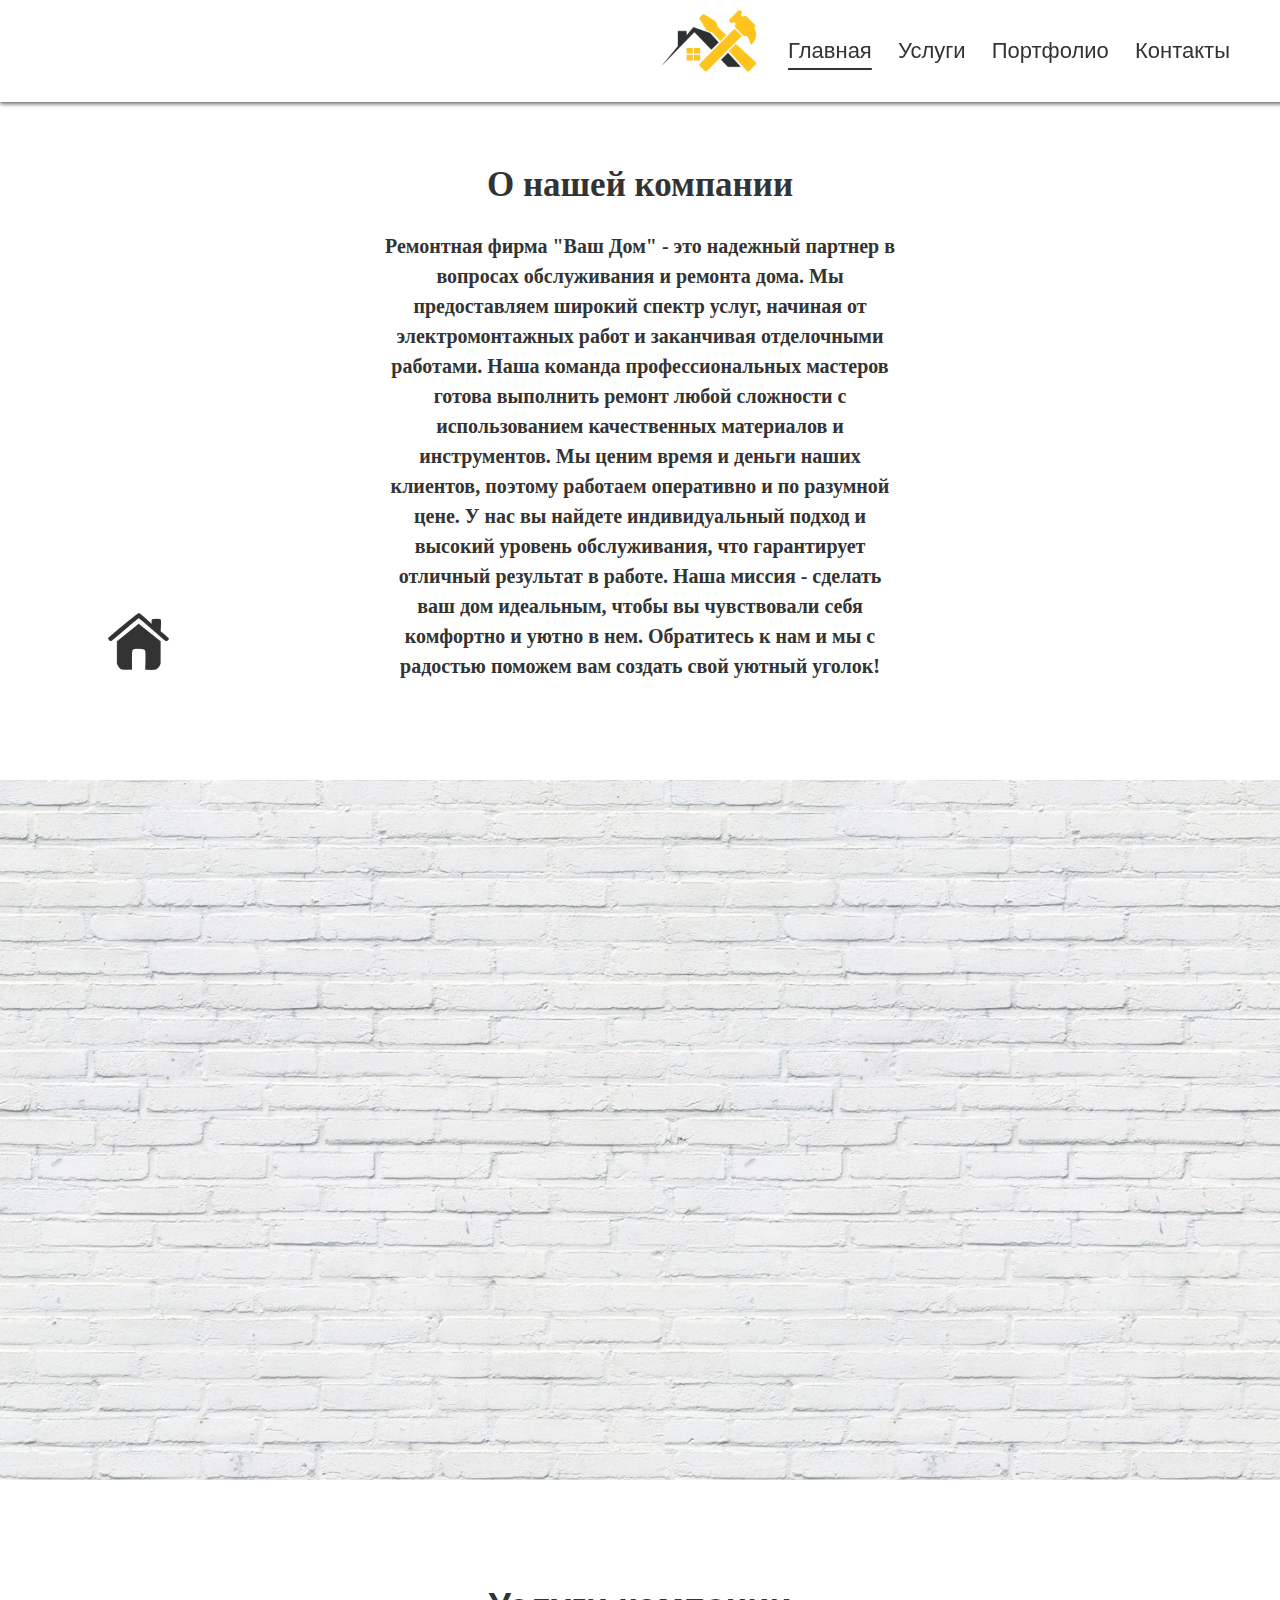
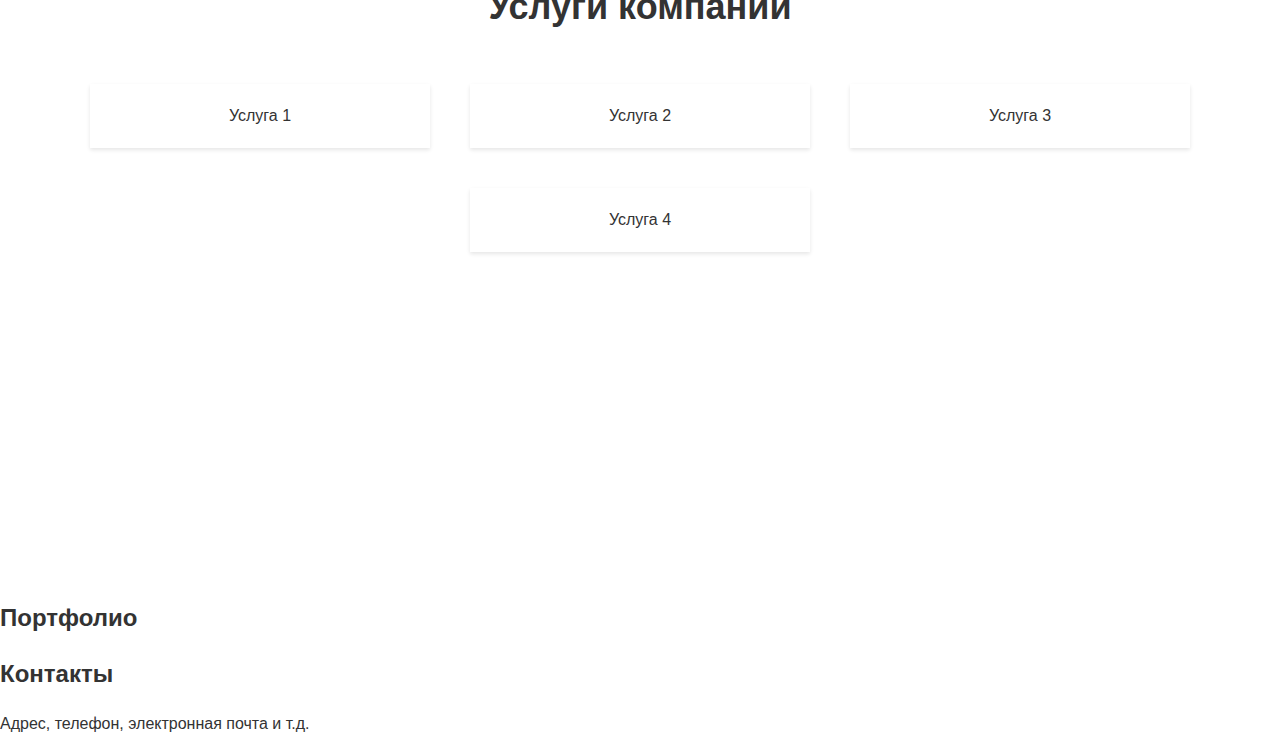
<file: index.html>
<!DOCTYPE html>
  <html>
  <head>
  	<meta charset="UTF-8">
  	<title>Главная страница</title>
  	<!-- подключение стилей -->
  	<link rel="stylesheet" href="css/main.css">
    <link rel="shortcut icon" href="images/header/logo.png" type="image/x-icon">
  </head>
  <body>

    <header>
      <nav>
        <ul>
          <div class="logo">
            <img src="images/header/logo.png" alt="Логотип">
          </div>
          <li><a href="index.html">Главная</a></li>
          <li><a href="#">Услуги</a></li>
          <li><a href="html/portfolio.html">Портфолио</a></li>
          <li><a href="html/contacts.html">Контакты</a></li>
        </ul>
      </nav>
    </header>

  	<main>
      <section class="about_us">
          <div class="block left">
            <img src="images/main/house.png" alt="Домик">
          </div>
          <div class="block center">
            <h1>О нашей компании</h1>
            <p>Ремонтная фирма "Ваш Дом" - это надежный партнер в вопросах обслуживания и ремонта дома. Мы предоставляем широкий спектр услуг, начиная от электромонтажных работ и заканчивая отделочными работами. Наша команда профессиональных мастеров готова выполнить ремонт любой сложности с использованием качественных материалов и инструментов. Мы ценим время и деньги наших клиентов, поэтому работаем оперативно и по разумной цене. У нас вы найдете индивидуальный подход и высокий уровень обслуживания, что гарантирует отличный результат в работе. Наша миссия - сделать ваш дом идеальным, чтобы вы чувствовали себя комфортно и уютно в нем. Обратитесь к нам и мы с радостью поможем вам создать свой уютный уголок!</p>
          </div>
          <div class="block right">

          </div>

      </section>

  		<section class="intro">
        <div>

        </div>
  		</section>

  		<section class="services">
  			<h2>Услуги компании</h2>
  			<ul>
  				<li>Услуга 1</li>
  				<li>Услуга 2</li>
  				<li>Услуга 3</li>
  				<li>Услуга 4</li>
  			</ul>
  		</section>
  		<section class="portfolio">
  			<h2>Портфолио</h2>
  		</section>
  		<section class="contacts">
  			<h2>Контакты</h2>
  			<p>Адрес, телефон, электронная почта и т.д.</p>
  		</section>
  	</main>
    <script src="js/underline.js"></script>
  </body>
  </html>
</file>
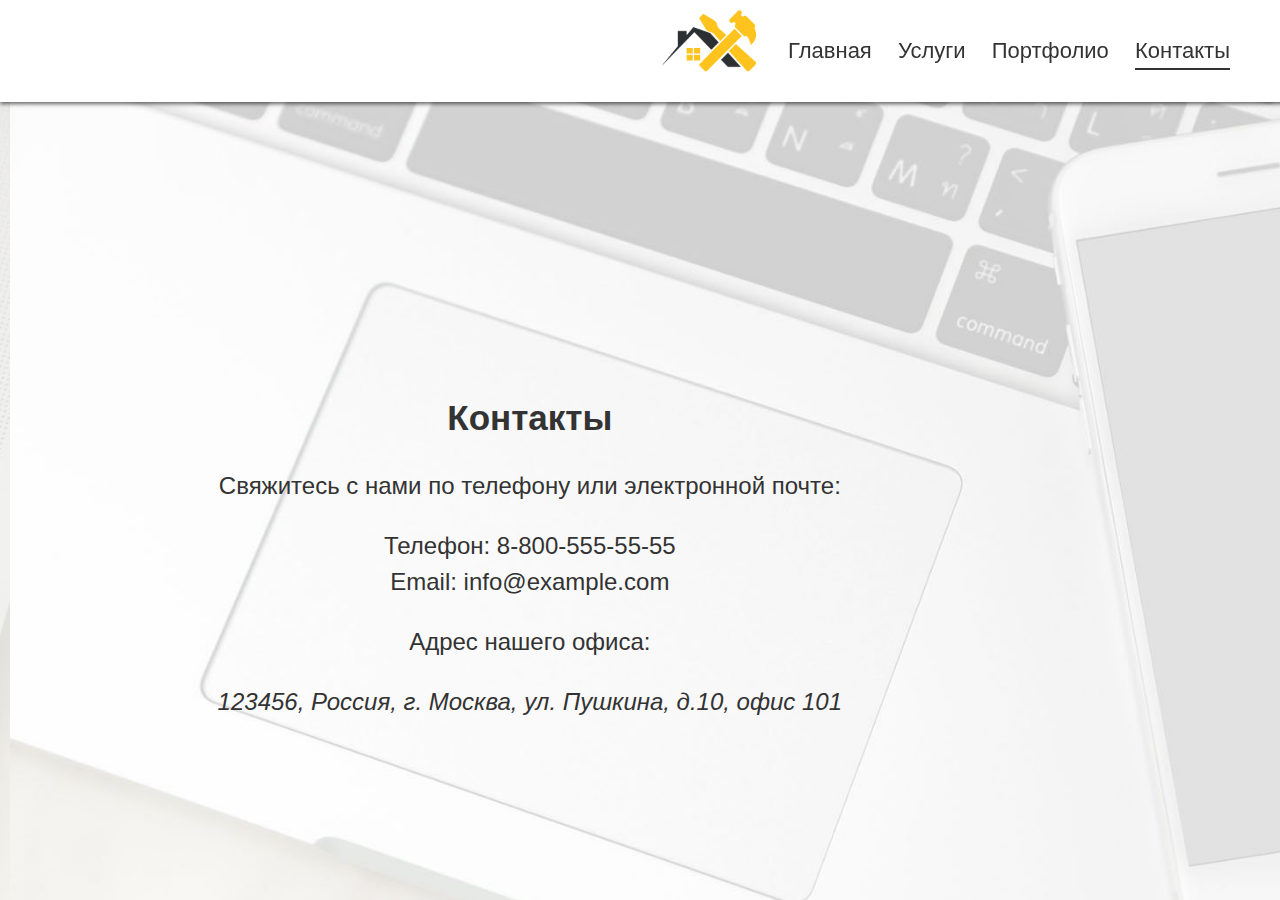
<file: html/contacts.html>
<!DOCTYPE html>
<html>
<head>
  <meta charset="UTF-8">
  <title>Контакты</title>
  <!-- подключение стилей -->
  <link rel="stylesheet" href="../css/main.css">
  <link rel="shortcut icon" href="../images/header/logo.png" type="image/x-icon">
</head>
<body>
  <header>
    <nav>
      <ul>
        <div class="logo">
          <img src="../images/header/logo.png" alt="Логотип">
        </div>
        <li><a href="../index.html">Главная</a></li>
        <li><a href="#">Услуги</a></li>
        <li><a href="portfolio.html">Портфолио</a></li>
        <li><a href="contacts.html">Контакты</a></li>
      </ul>
    </nav>
  </header>
  <div class="contacts_back">
    <div class="contacts">
      <h1>Контакты</h1>
    	<p>Свяжитесь с нами по телефону или электронной почте:</p>
    	<ul>
    		<li>Телефон: 8-800-555-55-55</li>
    		<li>Email: info@example.com</li>
    	</ul>
    	<p>Адрес нашего офиса:</p>
    	<address>
    		123456, Россия, г. Москва, ул. Пушкина, д.10, офис 101
    	</address>
    </div>
  </div>
<script src="../js/underline.js"></script>
</body>
</html>
</file>
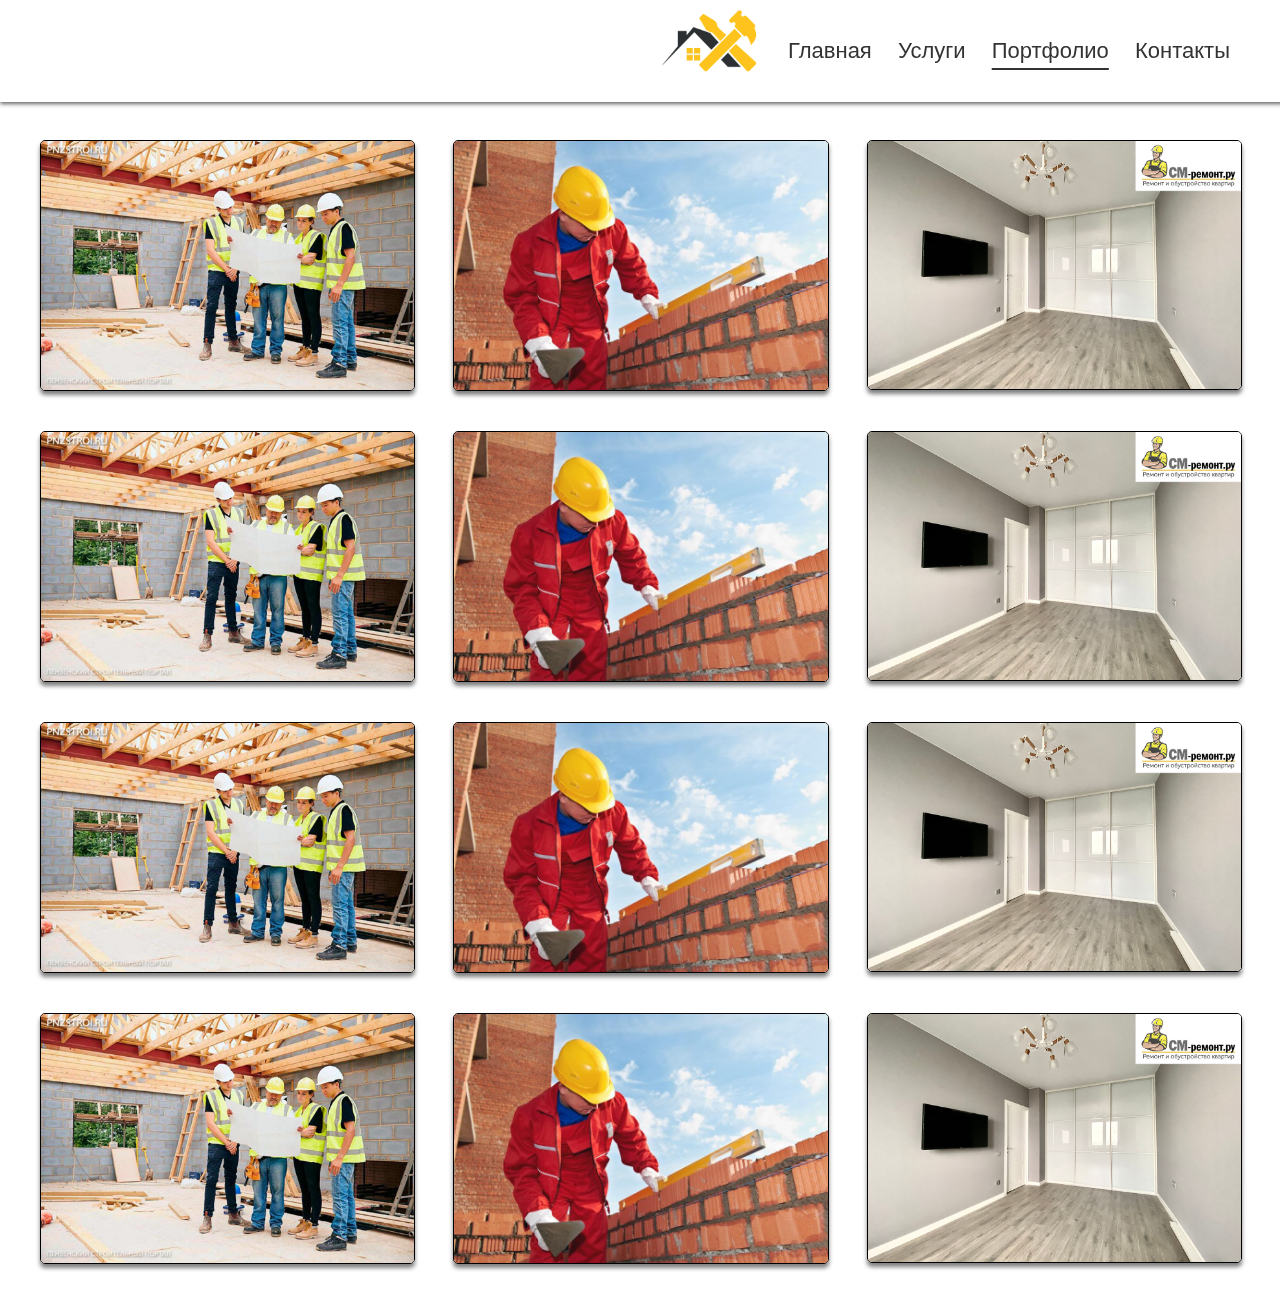
<file: html/portfolio.html>
<!DOCTYPE html>
<html>
<head>
  <meta charset="UTF-8">
  <title>Контакты</title>
  <!-- подключение стилей -->
  <link rel="stylesheet" href="../css/main.css">
  <link rel="shortcut icon" href="../images/header/logo.png" type="image/x-icon">
</head>
<body>
  <header>
    <nav>
      <ul>
        <div class="logo">
          <img src="../images/header/logo.png" alt="Логотип">
        </div>
        <li><a href="../index.html">Главная</a></li>
        <li><a href="#">Услуги</a></li>
        <li><a href="portfolio.html">Портфолио</a></li>
        <li><a href="contacts.html">Контакты</a></li>
      </ul>
    </nav>
  </header>

  <div class="gallery">
    <div class="gallery-item">
      <img src="../images/main/slideshow/slide1.jpg" alt="Image 1" class="fullscreen-image">
    </div>
    <div class="gallery-item">
      <img src="../images/main/slideshow/slide2.jpg" alt="Image 2" class="fullscreen-image">
    </div>
    <div class="gallery-item">
      <img src="../images/main/slideshow/slide4.jpg" alt="Image 3" class="fullscreen-image">
    </div>
    <div class="gallery-item">
      <img src="../images/main/slideshow/slide1.jpg" alt="Image 4" class="fullscreen-image">
    </div>
    <div class="gallery-item">
      <img src="../images/main/slideshow/slide2.jpg" alt="Image 1" class="fullscreen-image">
    </div>
    <div class="gallery-item">
      <img src="../images/main/slideshow/slide4.jpg" alt="Image 2" class="fullscreen-image">
    </div>
    <div class="gallery-item">
      <img src="../images/main/slideshow/slide1.jpg" alt="Image 2" class="fullscreen-image">
    </div>
    <div class="gallery-item">
      <img src="../images/main/slideshow/slide2.jpg" alt="Image 3" class="fullscreen-image">
    </div>
    <div class="gallery-item">
      <img src="../images/main/slideshow/slide4.jpg" alt="Image 4" class="fullscreen-image">
    </div>
    <div class="gallery-item">
      <img src="../images/main/slideshow/slide1.jpg" alt="Image 4" class="fullscreen-image">
    </div>
    <div class="gallery-item">
      <img src="../images/main/slideshow/slide2.jpg" alt="Image 1" class="fullscreen-image">
    </div>
    <div class="gallery-item">
      <img src="../images/main/slideshow/slide4.jpg" alt="Image 2" class="fullscreen-image">
    </div>
  </div>
<script src="../js/portfolio/fullImage.js"></script>
<script src="../js/underline.js"></script>
</body>
</html>
</file>
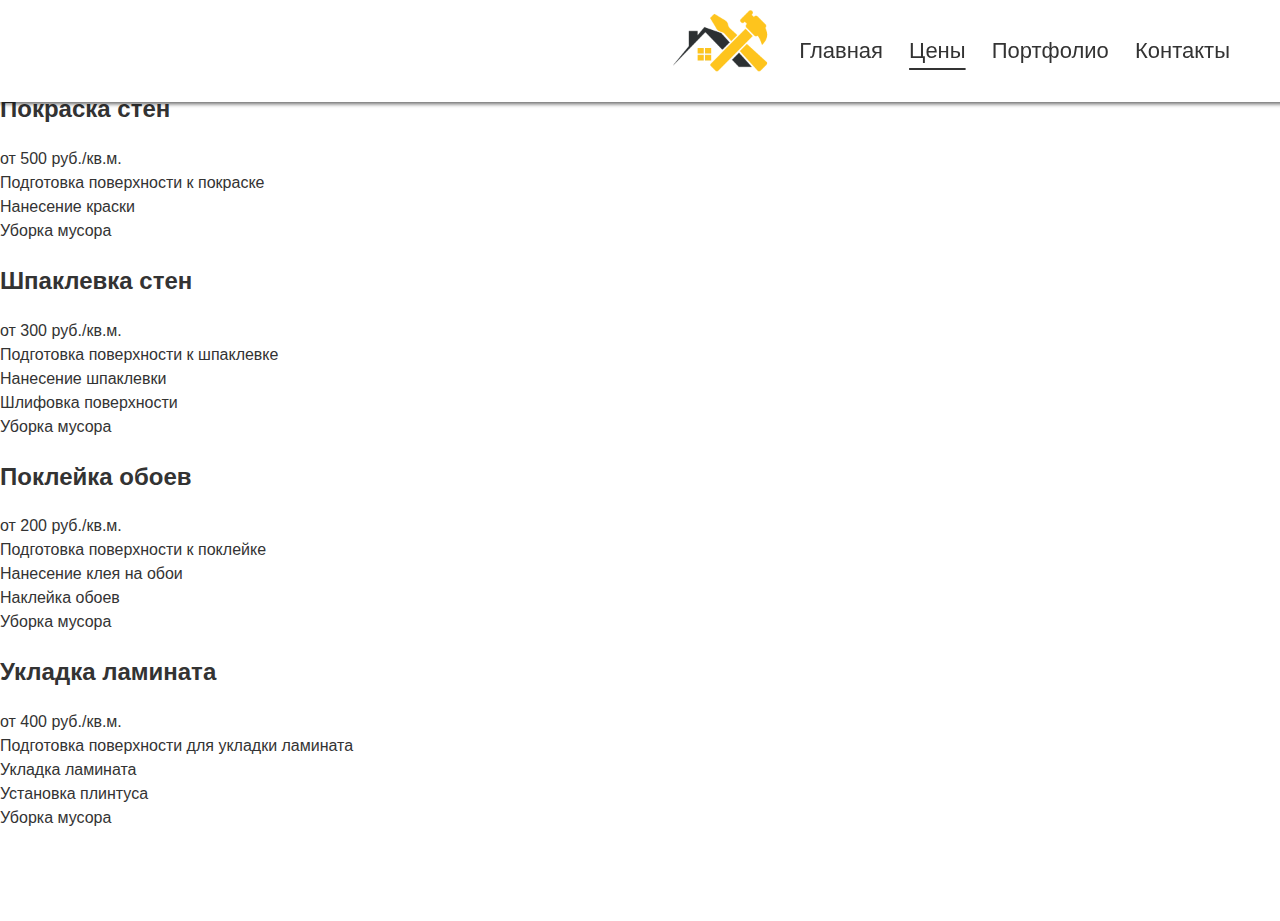
<file: html/price.html>
<!DOCTYPE html>
<html>
<head>
  <meta charset="UTF-8">
  <title>Цены</title>
  <!-- подключение стилей -->
  <link rel="stylesheet" href="../css/main.css">
  <link rel="shortcut icon" href="../images/header/logo.png" type="image/x-icon">
</head>
<body>
  <header>
    <nav>
      <ul>
        <div class="logo">
          <img src="../images/header/logo.png" alt="Логотип">
        </div>
        <li><a href="../index.html">Главная</a></li>
        <li><a href="price.html">Цены</a></li>
        <li><a href="portfolio.html">Портфолио</a></li>
        <li><a href="contacts.html">Контакты</a></li>
      </ul>
    </nav>
  </header>

	<div class="container">
		<h1>Цены на услуги ремонта</h1>
		<div class="price-table">
			<div class="price-item">
				<div class="price-header">
					<h2>Покраска стен</h2>
					<div class="price">от 500 руб./кв.м.</div>
				</div>
				<div class="price-body">
					<ul>
						<li>Подготовка поверхности к покраске</li>
						<li>Нанесение краски</li>
						<li>Уборка мусора</li>
					</ul>
				</div>
			</div>
			<div class="price-item">
				<div class="price-header">
					<h2>Шпаклевка стен</h2>
					<div class="price">от 300 руб./кв.м.</div>
				</div>
				<div class="price-body">
					<ul>
						<li>Подготовка поверхности к шпаклевке</li>
						<li>Нанесение шпаклевки</li>
						<li>Шлифовка поверхности</li>
						<li>Уборка мусора</li>
					</ul>
				</div>
			</div>
			<div class="price-item">
				<div class="price-header">
					<h2>Поклейка обоев</h2>
					<div class="price">от 200 руб./кв.м.</div>
				</div>
				<div class="price-body">
					<ul>
						<li>Подготовка поверхности к поклейке</li>
						<li>Нанесение клея на обои</li>
						<li>Наклейка обоев</li>
						<li>Уборка мусора</li>
					</ul>
				</div>
			</div>
			<div class="price-item">
				<div class="price-header">
					<h2>Укладка ламината</h2>
					<div class="price">от 400 руб./кв.м.</div>
				</div>
				<div class="price-body">
					<ul>
						<li>Подготовка поверхности для укладки ламината</li>
						<li>Укладка ламината</li>
						<li>Установка плинтуса</li>
						<li>Уборка мусора</li>
					</ul>
				</div>
			</div>
    </div>
  <div>

<script src="../js/underline.js"></script>
</body>
</html>
</file>
<file: css/main.css>
/* Общие стили */
body {
	font-family: Arial, sans-serif;
	font-size: 16px;
	line-height: 1.5;
	color: #333;
	margin: 0;
	position: relative;
  min-height: 100vh;
}

a {
	color: #333;
	text-decoration: none;
}

ul {
	list-style: none;
	margin: 0;
	padding: 0;
}

/* Стили header */
header {
	background-color: #fff;
	box-shadow: 0 2px 4px rgba(0, 0, 0, 0.6);
	padding: 10px;
	position: fixed;
	top: 0;
	left: 0;
	width: 100%;
	z-index: 1;
}

.logo {
	font-size: 24px;
	font-weight: bold;
}

.logo img {
  width: 100px;
  height: auto;
  margin-right: 10px;
}

nav ul {
	display: flex;
	align-items: center;
	justify-content: flex-end;
  padding-right: 50px;
}

nav li {
	margin-left: 0.5%;
  font-size: 22px;
}

nav a {
	display: block;
	padding: 10px;
}

nav a:hover {
	background-color: #E0E0E0;
}

nav a.underlined {
  text-decoration: underline;
	text-underline-offset: 10px;
}

/* Стили основной части сайта */
main {
	margin-top: 80px;
}

.intro div {
  display: flex;
	align-items: center;
	justify-content: center;
  padding-right: 50px;
	min-height: 500px;

}

.intro li {
  padding: 20px;
}

.intro {
	position: relative;
	color: #fff;
	padding: 100px 20px;
	text-align: center;
}

.intro::before {
  content: '';
  position: absolute;
  top: 0;
  left: 0;
  right: 0;
  bottom: 0;
  background-image: url(../images/main/intro-bg.jpg);
  background-size: cover;
  opacity: 0.7;
  z-index: -1;
}

.about_us {
  display: flex;
  justify-content: space-between;
  align-items: center;
	min-height: 700px;
	text-align: center;
}

.block {
  width: calc((100% - 40%) / 2); /* вычисляем ширину блока, оставшуюся после выделения 40% на два боковых блока */
}

.left {
	position: relative;
	height: 500px;
}

.block.left img {
  width: 20%; /* или любой другой процент или конкретное значение в пикселях */
  height: auto; /* чтобы сохранить пропорции картинки */
	position: absolute;
	bottom: 0;
	left: 100px;
	opacity: 0.8;
}

.center {
  width: 40%; /* центральный блок занимает 60% ширины контейнера */
  /* стили центрального блока */
}

.right {
  /* стили правого блока */
}

.about_us  h1 {
	font-size: 35px;
	font-family: 'Roboto Slab', serif;
	margin: 0;
}

.about_us p {
  font-size: 20px;
  font-weight: bold;
  font-family: 'Roboto Slab', serif;
}

.btn {
	background-color: #ff6c37;
	border: none;
	color: #fff;
	display: inline-block;
	padding: 10px 20px;
	text-transform: uppercase;
	transition: background-color 0.3s;
}

.btn:hover {
	background-color: #ff5c26;
}

.services {
	background-color: #fff;;
	padding: 100px 20px;
	text-align: center;
	min-height: 500px;
}

.services h2 {
	font-size: 36px;
	margin-top: 0;
}

.services ul {
	display: flex;
	flex-wrap: wrap;
	justify-content: center;
}

.services li {
	background-color: #fff;
	box-shadow: 0 2px 4px rgba(0, 0, 0, 0.1);
	margin: 20px;
	padding: 20px;
	width: 300px;
}

.services li:hover {
	box-shadow: 0 2px 4px rgba(0, 0, 0, 0.2);
}

.services li h3 {
	font-size: 24px;
	margin-top: 0;
}

div.contacts_back {
	background-size: cover;
	text-align: center;
  align-items: center;
  justify-content: center;
	background-image: url(../images/contacts/back.jpg);
	background-position: 10px  40px;
	min-height: 100vh;
	overflow: hidden;
}

div.contacts {
	position: absolute;
	left: 17%;
  bottom: 20%;
	font-size: 24px;
}

.contacts_back h1 {
	font-size: 35px;
}


/* Галерея изображений */
.gallery {
  display: flex;
  flex-wrap: wrap;
  margin: 20px; /* отступы между элементами */
  margin-top: 120px;
}

.gallery-item {
  flex: 1 0 25%; /* ширина элемента в зависимости от количества */
  margin: 20px; /* отступы между элементами */
}

.gallery-item img {
  display: block;
  width: 100%;
  height: auto;
  border-radius: 5px;
	border: 1px solid #000;
  box-shadow: 0 4px 4px rgba(0, 0, 0, 0.5); /* тень вокруг изображения */
  transition: transform 0.3s ease-in-out; /* плавный переход при наведении */
}

.gallery-item img:hover {
  transform: scale(1.1); /* увеличение изображения при наведении */
	cursor: zoom-in;
}

.fullscreen {
  position: fixed;
  top: 40px;
  left: 0;
  width: 100%;
  height: 100%;
  background-color: rgba(0, 0, 0, 0.8);
  display: flex;
  align-items: center;
  justify-content: center;
}

.fullscreen img {
  max-width: 100%;
  max-height: 100%;
  object-fit: contain;
  cursor: zoom-out;
}
</file>
